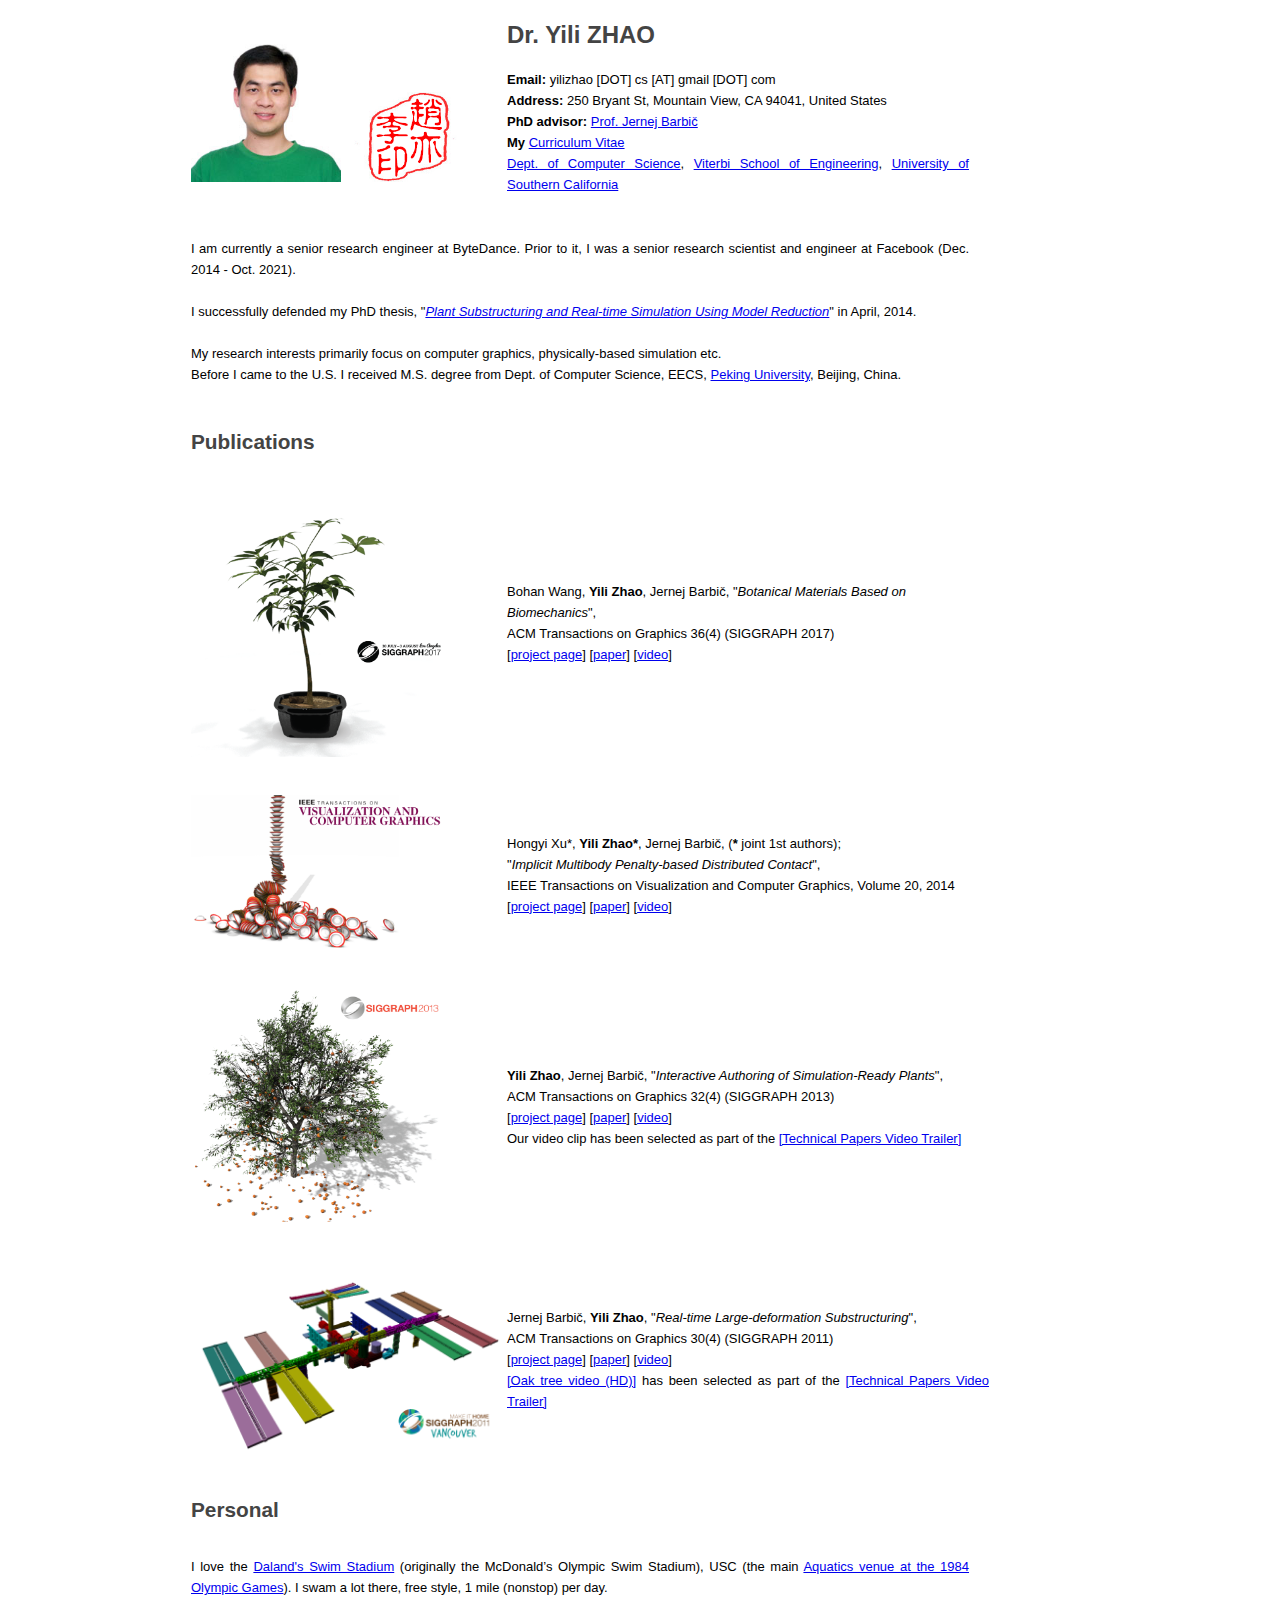
<file: index.htm>
<!DOCTYPE HTML PUBLIC "-//W3C//DTD HTML 4.01 Strict//EN"
                      "http://www.w3.org/TR/html4/strict.dtd">

<html>
  <link rel=StyleSheet Type="text/css" href="yili.css">
  <title>Yili Zhao - Home Page</title>
  <meta http-equiv="Content-Type" content="text/html; charset=iso-8859-1">
  
  <SCRIPT LANGUAGE="JavaScript"> 
 
<!-- the following JavaScript code I copied from Prof. Fredo Durand-->
<!-- Here is his homepage: http://people.csail.mit.edu/fredo/  -->
<!-- Specially for Prof. Fredo Durand: -->
<!-- It is my honor to have you visiting my homepage. If you find it is inproper to use -->
<!-- the code from your website please let me know via yilizhao@usc.edu -->
<!-- I will move it away immediately. Thanks a lot! -->

// The following code is to show my seals

// Set up the image files to be used.
var theSeals = new Array() // do not change this
// To add more image files, continue with the
// pattern below, adding to the array.
 
theSeals[0] = 'images/seals/maoStyle.gif'
theSeals[1] = 'images/seals/maoStyle-2.gif'
theSeals[2] = 'images/seals/kaiTi.gif'
theSeals[3] = 'images/seals/guli.gif'
theSeals[4] = 'images/seals/wending1.gif'
theSeals[5] = 'images/seals/wending2.gif'
theSeals[6] = 'images/seals/xinKai.gif'
theSeals[7] = 'images/seals/fangZuan-1.gif'
theSeals[8] = 'images/seals/fangZuan-2.gif'
theSeals[9] = 'images/seals/cuZuan-1.gif'
theSeals[10] = 'images/seals/cuZuan-2.gif'
theSeals[11] = 'images/seals/yinZuan-1.gif'
theSeals[12] = 'images/seals/yinZuan-2.gif'
theSeals[13] = 'images/seals/weibei-1.gif'
theSeals[14] = 'images/seals/weibei-2.gif'
theSeals[15] = 'images/seals/zhongli-1.gif'
theSeals[16] = 'images/seals/zhongli-2.gif'
theSeals[17] = 'images/seals/guli-2.gif'
theSeals[18] = 'images/seals/wending3.gif'
theSeals[19] = 'images/seals/wending4.gif'
theSeals[20] = 'images/seals/xinKai-2.gif'

 
// do not edit anything below this line
 
j = 0
p = theSeals.length;
preBuffer = new Array()
for (i = 0; i < p; i++){
   preBuffer[i] = new Image()
   preBuffer[i].src = theSeals[i]
}
var whichSeal = Math.floor(Math.random()*(p));
function showSeal(){
document.write('<img class = "seal" border="0" src="'+theSeals[whichSeal]+'" width="120" height="90"> ');
}
 
//  End -->
</script>

  <body>
  <div id = "mainbody">
 <!-- <table width="750"> -->
  <table width="800">
    <tr>
      <td width="20%">
      <a target="_blank" href="photos.htm">
            <img border="0" src="photos/Yili.jpg" width="150" height="150"></a>
        <!-- <script LANGUAGE="JavaScript"> 
          showSeal();
        </script> -->
        <script LANGUAGE="JavaScript"> 
          showSeal();
        </script>
      	</td>

      <td width = "80%" >
        <h1>Dr. Yili ZHAO</h1>
      <p class = "introduction">
		  <b>Email:</b> yilizhao [DOT] cs [AT] gmail [DOT] com<br>
		  <!-- <b>Address:</b> PHE 108, 3737 Watt. Way, USC, Los Angeles, CA, 90089, United States<br> -->
		  <!-- <b>Address:</b> 1 Hacker Way, Menlo Park, CA, 94025, United States<br> -->
		  <b>Address:</b> 250 Bryant St, Mountain View, CA 94041, United States<br>
		  <!-- <b>Links:</b> -->
      <b>PhD advisor:</b> <a target="_blank" href="http://barbic.usc.edu/">Prof. Jernej Barbi&#269</a><br>
		  <b>My </b><a target="_blank" href="doc/yili-usc-phd.pdf">Curriculum Vitae</a></br>
		  <a target="_blank" href="http://www.cs.usc.edu/">Dept. of Computer Science</a>,
  		  <a target="_blank" href="http://viterbi.usc.edu/">Viterbi School of Engineering</a>,
		  <a target="_blank" href="http://www.usc.edu/">University of Southern California</a>
		  <!-- <b>My </b><a target="_blank" href="photos.htm">photos</a> -->
        <br>
        <br>
      <!--  <br>
            <br> -->
    </tr>
    <tr>
      <td colspan = "2">  
        <p class = "introduction">
				I am currently a senior research engineer at ByteDance. Prior to it, I was a senior research scientist and engineer at Facebook (Dec. 2014 - Oct. 2021). <br><br>
				<!-- I am currently a research scientist working at Facebook. (Dec. 2014 - present) <br><br> -->
        I successfully defended my PhD thesis, &quot<i><a target="_blank" href="http://digitallibrary.usc.edu/cdm/ref/collection/p15799coll3/id/462785">Plant Substructuring and Real-time Simulation Using Model Reduction</a></i>&quot in April, 2014.<br><br>
      <!-- Check out our <b>latest video:</b> [<a target="_blank" href="http://youtu.be/6H4vpW7XDRM">Forest simulation</a>] [<a target="_blank" href="http://youtu.be/Cu9-0WwMPUg">Oregon white oak</a>]
      //////http://digitallibrary.usc.edu/cdm/ref/collection/p15799coll3/id/462785
      <br><br> -->
	 	  <!-- I am working with my advisor <a target="_blank" href="http://www-bcf.usc.edu/~jbarbic/">Prof. Jernej Barbi&#269</a>. <br> -->
          My research interests primarily focus on computer graphics, physically-based simulation etc. <br>
		  Before I came to the U.S. I received M.S. degree from
		  Dept. of Computer Science, EECS, 
		  <a target="_blank" href="http://english.pku.edu.cn/">Peking University</a>, Beijing, China. <br> <br>
      </td>
    </tr>
		<!--
    <tr>
      <td colspan = "2">
        <table width="910">
          <tr>
            <td colspan = "3">
             <h2>Videos</h2>
            </td>
          </tr>

          <tr>
          <td colspan = "3">
            <iframe width="450" height="253" src="http://www.youtube.com/embed/WXMTlQNWyHo?rel=0" frameborder="0" allowfullscreen></iframe>
            <iframe width="450" height="253" src="http://www.youtube.com/embed/Cu9-0WwMPUg?rel=0" frameborder="0" allowfullscreen></iframe><br><br>
            <iframe width="450" height="253" src="http://www.youtube.com/embed/6jjlYKR1bZk?rel=0" frameborder="0" allowfullscreen></iframe>
          </td>
          </tr> -->
          
          <tr>
            <td colspan = "3">
              <h2>Publications</h2>
            </td>
          </tr>

          <!-- SIGGRAPH 2017 -->
          <tr>
            <td width="10%">
			      <p align="left">
			      <a target="_blank" href="images/publications/schefflera-logo.png">
			      <img border="0" src="images/publications/schefflera-logo.png" width="252" height="273"></a><br>
            <td class = "publication" width="618" align = "left">
               Bohan Wang, <b>Yili Zhao</b>, Jernej Barbi&#269;, &quot;<i>Botanical Materials Based on Biomechanics</i>&quot;,<br>
               ACM Transactions on Graphics 36(4) (SIGGRAPH 2017) <br>
               [<a target="_blank" href = "http://www.jernejbarbic.com/proceduralMaterials">project page</a>]
               [<a target="_blank" href = "http://www.jernejbarbic.com/proceduralMaterials/WangZhaoBarbic-SIGGRAPH2017.pdf">paper</a>]
               [<a target="_blank" href = "http://www.jernejbarbic.com/proceduralMaterials/WangZhaoBarbic-SIGGRAPH2017.mp4">video</a>]
							 <!--
               [<a target="_blank" href="http://www.jernejbarbic.com/botanical">project page</a>]
               [<a target="_blank" href="http://www.jernejbarbic.com/proceduralMaterials/WangZhaoBarbic-SIGGRAPH2017.pdf">paper</a>]
               [<a target="_blank" href="http://www.jernejbarbic.com/proceduralMaterials/WangZhaoBarbic-SIGGRAPH2017.mp4">video</a>]
            	<br>				
            	Our video clip has been selected as part of the
				<a target="_blank" href="http://s2013.siggraph.org/attendees/technical-papers-video-preview">[Technical Papers Video Trailer]</a>
				      -->
            </td>
         </tr>
          
          <!-- TVCG 2014 -->
          <tr>
            <td width="10%">
		      	<p align="left">
			      <a target="_blank" href="images/publications/implicitContact-logo.png">
			      <img border="0" src="images/publications/implicitContact-logo.png" width="252" height="155"></a><br>
            <td class = "publication" width="618">
               Hongyi Xu*, <b>Yili Zhao*</b>, Jernej Barbi&#269;, (<b>*</b> joint 1st authors); <br>
               &quot<i>Implicit Multibody Penalty-based Distributed Contact</i>&quot;,<br>
                IEEE Transactions on Visualization and Computer Graphics, Volume 20, 2014<br>
               [<a target="_blank" href = "http://www.jernejbarbic.com/implicitContact/">project page</a>]
               [<a target="_blank" href = "http://www.jernejbarbic.com/implicitContact/XuZhaoBarbic-ImplicitContact2014.pdf">paper</a>]
               [<a target="_blank" href = "http://www.jernejbarbic.com/implicitContact/TVCG_2000bit.mp4">video</a>]
            </td>
         </tr>
         
          <!-- SIGGRAPH 2013 -->
          <tr>
            <td width="10%">
			      <p align="left">
			      <a target="_blank" href="images/publications/peachTree-fracture-logo.png">
			      <img border="0" src="images/publications/peachTree-fracture-logo.png" width="252" height="234"></a><br>
            <td class = "publication" width="618" align = "left">
               <b>Yili Zhao</b>, Jernej Barbi&#269;, &quot;<i>Interactive Authoring of Simulation-Ready Plants</i>&quot;,<br>
               ACM Transactions on Graphics 32(4) (SIGGRAPH 2013) <br>
               <!-- [<a href = "http://barbic.usc.edu/substructuring">project page</a>]
               [<a href = "http://barbic.usc.edu/substructuring/BarbicZhao-SIGGRAPH2011.pdf">paper</a>]
               [<a href = "http://barbic.usc.edu/substructuring/BarbicZhao-SIGGRAPH2011-3000bit.mp4">video</a>]  -->
               [<a target="_blank" href="http://www.jernejbarbic.com/botanical/">project page</a>]
               [<a target="_blank" href="http://www.jernejbarbic.com/botanical/ZhaoBarbic-SIGGRAPH2013.pdf">paper</a>]
               [<a target="_blank" href="http://www.jernejbarbic.com/botanical/ZhaoBarbic-SIGGRAPH2013.mp4">video</a>]
            	<br>				
            	Our video clip has been selected as part of the
				<a target="_blank" href="http://s2013.siggraph.org/attendees/technical-papers-video-preview">[Technical Papers Video Trailer]</a>
            </td>
         </tr>
         
          <!-- SIGGRAPH 2011 -->
          <tr>
            <td width="20%">
			      <p align="left">
			      <br>
			      <a target="_blank" href="images/publications/spaceStation-domains-logo.png">
			      <img border="0" src="images/publications/spaceStation-domains-logo.png" width="314" height="176"></a></td>
            <td class = "publication" width="618">
               Jernej Barbi&#269;, <b>Yili Zhao</b>, "<i>Real-time Large-deformation Substructuring</i>",<br>
               ACM Transactions on Graphics 30(4) (SIGGRAPH 2011)<br>
               [<a target="_blank" href="http://www.jernejbarbic.com/substructuring/">project page</a>]
               [<a target="_blank" href="http://www.jernejbarbic.com/substructuring/BarbicZhao-SIGGRAPH2011.pdf">paper</a>]
               [<a target="_blank" href="http://www.jernejbarbic.com/substructuring/BarbicZhao-SIGGRAPH2011-3000bit.mp4">video</a>]
            	<br>
				       <a target="_blank" href="http://barbic.usc.edu/substructuring/BarbicZhao-SIGGRAPH2011-OakTree-1920x1080.mp4">[Oak tree video (HD)]</a> has been selected as part of the
				       <a target="_blank" href="http://www.siggraph.org/s2011/for_attendees/technical-papers-video-preview">[Technical Papers Video Trailer]</a>
		        </td>
         </tr>

          <tr>
            <td colspan = "3">
              <h2>Personal</h2>
            </td>
          </tr>
          <tr>
            <td colspan = "3">
            <p class = "personal">
           I love the <a target="_blank" href="http://sait.usc.edu/Recsports/facilities/aquatics/dalands-swim-stadium">Daland's Swim Stadium</a> (originally the McDonald&#8217;s Olympic Swim Stadium), USC (the main <a target="_blank" href="http://en.wikipedia.org/wiki/Uytengsu_Aquatics_Center">Aquatics venue at the 1984 Olympic Games</a>).
           I swam a lot there, free style, 1 mile (nonstop) per day.
           <br>
           <br>
          </tr>
       </table>
      </td>
    </tr>
  </table>
  <noscript>
  </div>
  </body>
</html>
</file>
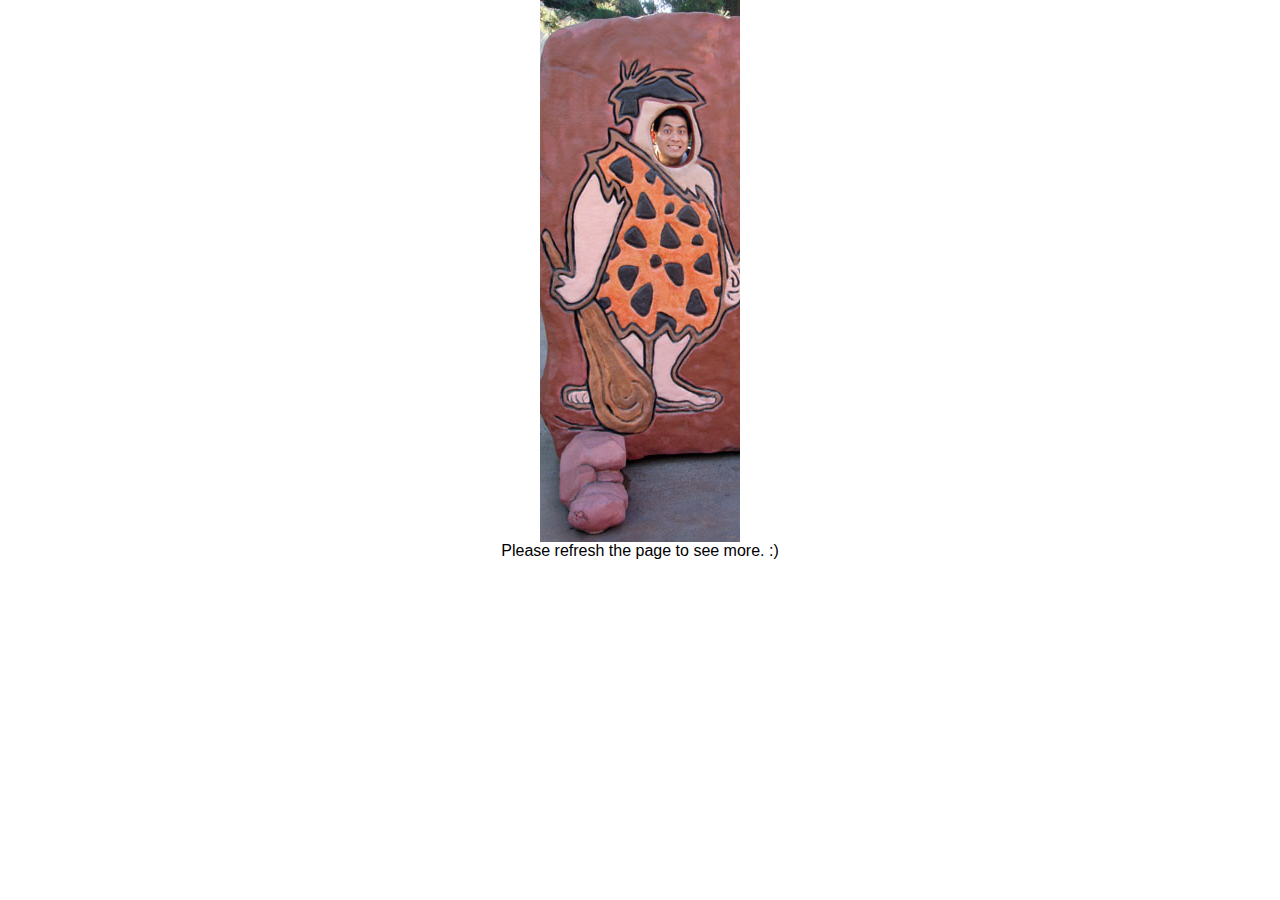
<file: photos.htm>
<!DOCTYPE HTML PUBLIC "-//W3C//DTD HTML 4.01 Strict//EN"
                      "http://www.w3.org/TR/html4/strict.dtd">

<html>
  
	<head>
	<meta http-equiv="Content-Language" content="en-us">
  <link rel=StyleSheet Type="text/css" href="yili.css">
  <title>Yili's Photos</title>
  <meta http-equiv="Content-Type" content="text/html; charset=iso-8859-1">
  
  <SCRIPT LANGUAGE="JavaScript"> 
 
<!-- the following JavaScript code I copied from Prof. Fredo Durand-->
<!-- Here is his homepage: http://people.csail.mit.edu/fredo/  -->
<!-- Specially for Prof. Fredo Durand: -->
<!-- It is my honor to have you visiting my homepage. If you find it is unproper to copy -->
<!-- the following code from your page please let me know via yilizhao@usc.edu -->
<!-- I will take it out from this page. Thanks.-->

// Set up the image files to be used.
var theImages = new Array() // do not change this
// To add more image files, continue with the
// pattern below, adding to the array.
 
theImages[0] = 'photos/Yili.jpg'
theImages[1] = 'photos/pkuContest051008.jpg'
theImages[2] = 'photos/usc_1st_pho.jpg'
theImages[3] = 'photos/lab_usc.jpg'
theImages[4] = 'photos/uStudio1.jpg'
theImages[5] = 'photos/uStudio2.jpg'
theImages[6] = 'photos/uStudio3.jpg'
theImages[7] = 'photos/uStudio4.jpg'
theImages[8] = 'photos/uStudio5.jpg'
theImages[9] = 'photos/panda.jpg'
theImages[10] = 'photos/olympic.jpg'
theImages[11] = 'photos/pku1.jpg'
theImages[12] = 'photos/huanlegu1.jpg'
theImages[13] = 'photos/huanlegu2.jpg'
theImages[14] = 'photos/huanlegu3.jpg'
theImages[15] = 'photos/huanlegu4.jpg'
theImages[16] = 'photos/pku4.jpg'
theImages[17] = 'photos/SIGGRAPH-1.jpg'
theImages[18] = 'photos/SIGGRAPH-2.jpg'
theImages[19] = 'photos/SIGGRAPH-3.jpg'
theImages[20] = 'photos/christmas2013.jpg'
theImages[21] = 'photos/cs-resort-2013-1.jpg'
theImages[22] = 'photos/cs-resort-2013-2.jpg'
theImages[23] = 'photos/cs-resort-2013-3.jpg'
theImages[24] = 'photos/disneyland-1.jpg'
 
 
// do not edit anything below this line
 
var j = 0
var p = theImages.length;
var preBuffer = new Array()
for (i = 0; i < p; i++){
   preBuffer[i] = new Image()
   preBuffer[i].src = theImages[i]
}
var whichImage = Math.floor(Math.random()*(p));
function showImage(){
document.write('<img align="center" src="'+theImages[whichImage]+'">');
}

//  End -->
</script>
</head>

<body>
<div align="center">
        <script LANGUAGE="JavaScript"> 
          showImage();
        </script>
        <br>Please refresh the page to see more. :)
</div>
<noscript>
</body>
</html>
</file>
<file: yili.css>
/* Yili Zhao @ USC since 2009 */
/* Fight on Trojans! */


body 
{ 
  margin: 0px; 
  padding: 0px;
  text-align: justify; 
  font-family: Calibri, "Trebuchet MS", Verdana, Arial, Helvetica, sans-serif; 
  color: black; 
  background-color: white; 
}

table 
{
  border: 0; 
  /*margin: 20px 20px 0px 30px;*/
  margin: 0px;
  border-collapse: separate;
  border-spacing: 0px; 
  background-color: white; 
}

p.introduction
{
    /*font: 12px/20px Verdana, sans-serif;*/
    font: 13px/21px Verdana, sans-serif;
    background-color: white;
    margin: 20px 20px 0px 0px; 
    color: black;
}

p.personal
{
    /*font: 12px/20px Verdana, sans-serif;*/
    font: 13px/21px Verdana, sans-serif;
    background-color: white;
    margin: 20px 20px 0px 0px; 
    color: black;
}

h1
{
  margin: 20px 0px 0px 0px; 
  font-family: Helvetica, sans-serif;
  font-size: 150%; 
  line-height: 28px; 
  font-weight: 900; 
  color: #444444;
}

td.publication
{
   font: 13px/21px Verdana, sans-serif;
   /*font: 12px/20px Verdana, sans-serif;*/
   background-color: white;
   margin: 1ex 16%; 
   color: black;
}
h2
{
  margin: 20px 0px 10px 0px; 
  font-family: Helvetica, sans-serif;
  font-size: 130%; 
  line-height: 28px; 
  font-weight: 900; 
  color: #444444;
}

#mainbody
{ 
   margin-left: auto; 
   margin-right: auto;  
   width: 900px;
}
</file>
